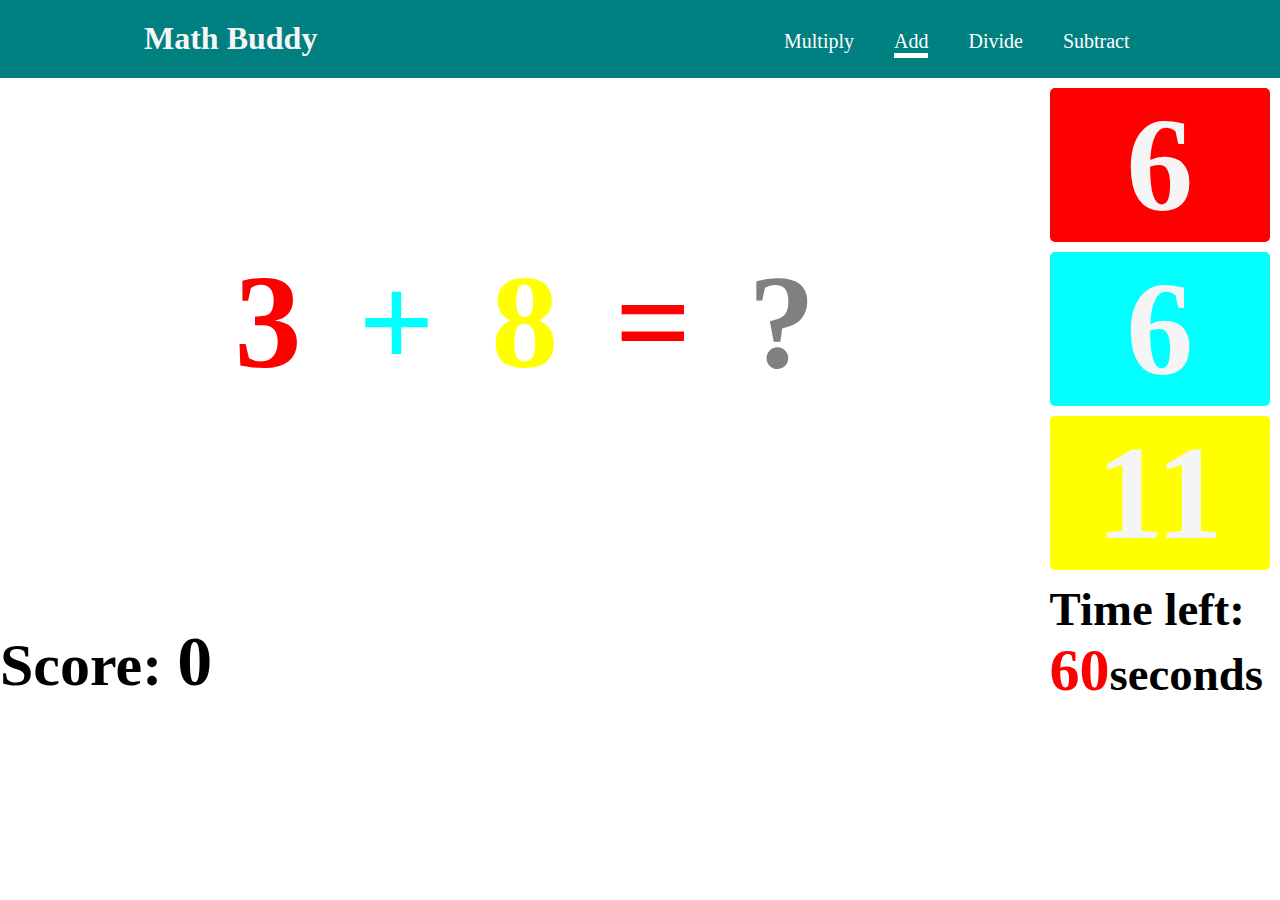
<file: index.html>
<!DOCTYPE html>
<html lang="en">
<head>
    <meta charset="UTF-8">
    <meta name="viewport" content="width=device-width, initial-scale=1.0">
    <link rel="stylesheet" href="styles/styles.css">
    <title>Math Buddy</title>
</head>
<body>
    <audio id="wrong" src="/audio/wrong-47985.mp3"></audio>
    
    <header>
        <div class="container">
            <h1>Math Buddy</h1>
            <ul>
                <li><a href="multiply.html">Multiply</a></li>
                <li class="current"><a href="indext.html">Add</a></li>
                <li><a href="divide.html">Divide</a></li>
                <li><a href="subtract.html">Subtract</a></li>
            </ul>

        </div>
    </header>

    <div class="wrapper">
        <div class="equation">
            <h1 id="num1" style="color: red;">1</h1>
            <h1 style="color: cyan;">+</h1>
            <h1 id="num2" style="color: yellow;">1</h1>
            <h1 style="color: red;">=</h1>
            <h1 style="color: gray;">?</h1>
        </div>

        <div class="answer-options">
            <h1 id="option1">1</h1>
            <h1 id="option2">2</h1>
            <h1 id="option3">3</h1>

        </div>

        <div id="score-container">
            <h2>Score: <span id="current-score">0</span></h2>
        </div>
        <div id="timer-container">
            <h3>Time left: <span id="timer">60</span>seconds</h3>
        </div>


        
    </div>

<script src="/app/add.js"></script>
</body>
</html>
</file>
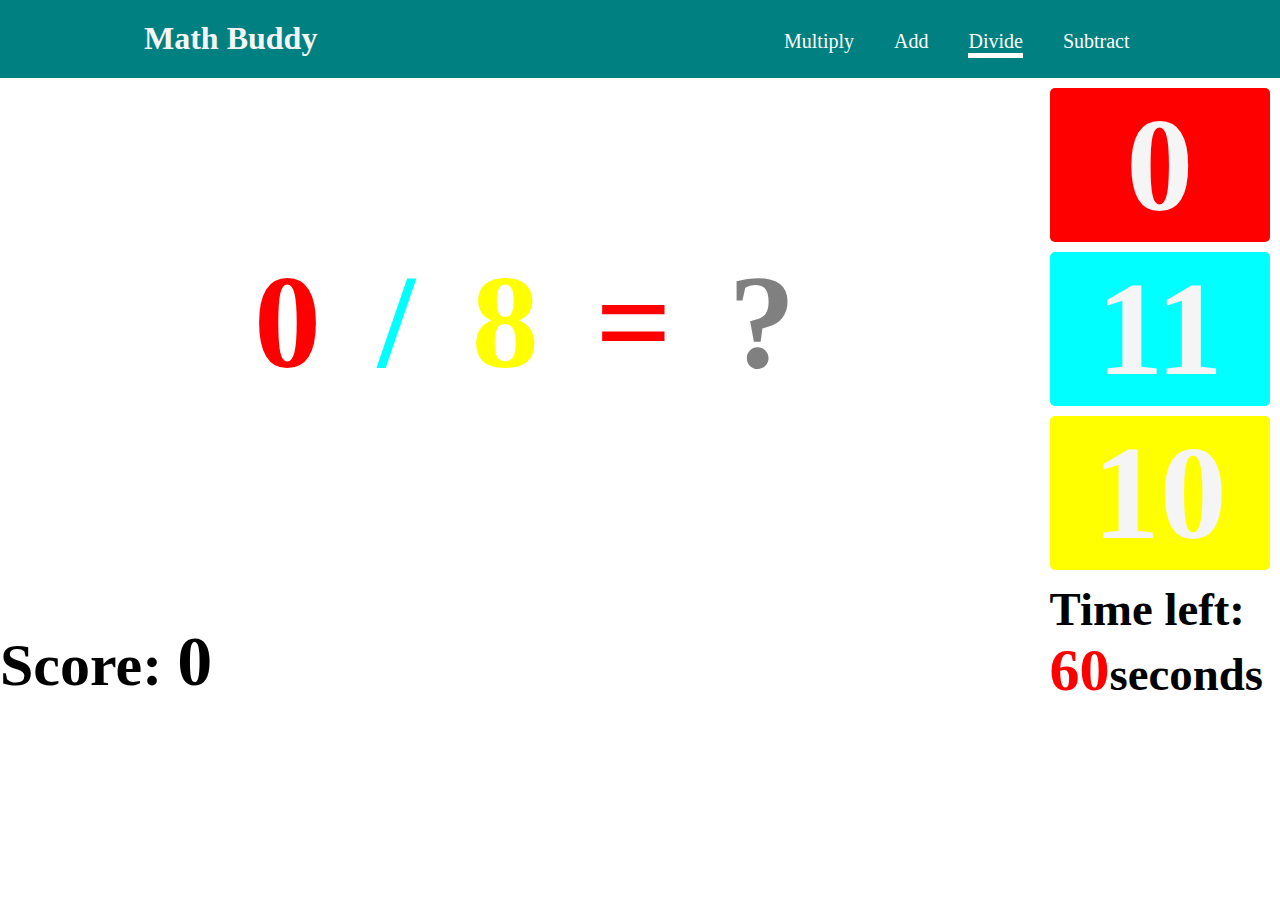
<file: divide.html>
<!DOCTYPE html>
<html lang="en">
<head>
    <meta charset="UTF-8">
    <meta name="viewport" content="width=device-width, initial-scale=1.0">
    <link rel="stylesheet" href="/styles/styles.css">
    <title>Math Buddy</title>
</head>
<body>
    <audio id="wrong" src="/audio/wrong-47985.mp3"></audio>
    
    <header>
        <div class="container">
            <h1>Math Buddy</h1>
            <ul>
                <li><a href="multiply.html">Multiply</a></li>
                <li><a href="indext.html">Add</a></li>
                <li class="current"><a href="divide.html">Divide</a></li>
                <li><a href="subtract.html">Subtract</a></li>
            </ul>

        </div>
    </header>

    <div class="wrapper">
        <div class="equation">
            <h1 id="num1" style="color: red;">1</h1>
            <h1 style="color: cyan;">/</h1>
            <h1 id="num2" style="color: yellow;">1</h1>
            <h1 style="color: red;">=</h1>
            <h1 style="color: gray;">?</h1>
        </div>

        <div class="answer-options">
            <h1 id="option1">1</h1>
            <h1 id="option2">2</h1>
            <h1 id="option3">3</h1>

        </div>


        <div id="score-container">
            <h2>Score: <span id="current-score">0</span></h2>
        </div>
        <div id="timer-container">
            <h3>Time left: <span id="timer">60</span>seconds</h3>
        </div>



    </div>
<script src="app/divide.js"></script>
</body>
</html>
</file>
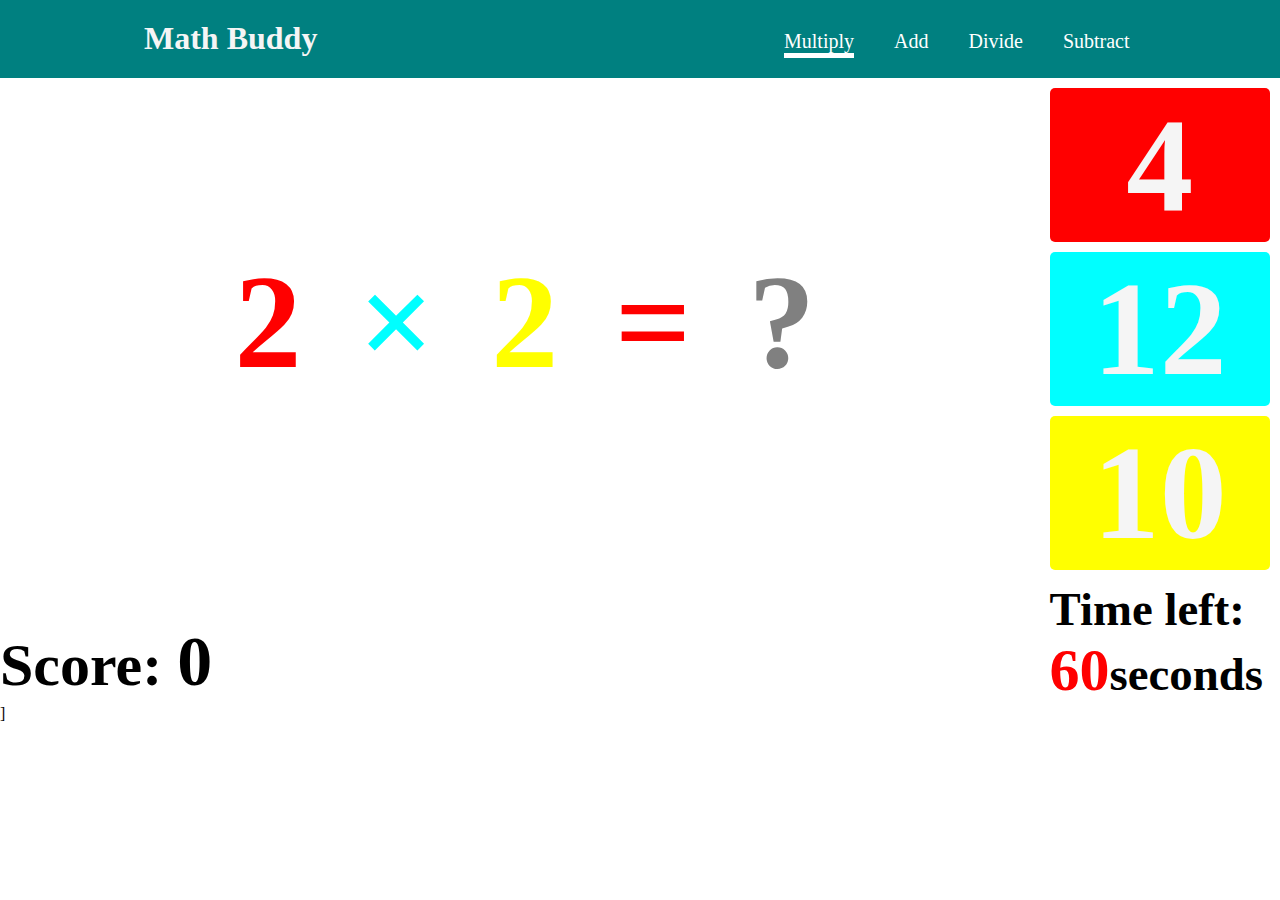
<file: multiply.html>
<!DOCTYPE html>
<html lang="en">
<head>
    <meta charset="UTF-8">
    <meta name="viewport" content="width=device-width, initial-scale=1.0">
    <link rel="stylesheet" href="/styles/styles.css">
    <title>Math Buddy</title>
</head>
<body>
    <audio id="wrong" src="/audio/wrong-47985.mp3"></audio>
    
    <header>
        <div class="container">
            <h1>Math Buddy</h1>
            <ul>
                <li class="current"><a href="multiply.html">Multiply</a></li>
                <li><a href="indext.html">Add</a></li>
                <li><a href="divide.html">Divide</a></li>
                <li><a href="subtract.html">Subtract</a></li>

            </ul>

        </div>
    </header>

    <div class="wrapper">
        <div class="equation">
            <h1 id="num1" style="color: red;">1</h1>
            <h1 style="color: cyan;">×</h1>
            <h1 id="num2" style="color: yellow;">1</h1>
            <h1 style="color: red;">=</h1>
            <h1 style="color: gray;">?</h1>
        </div>

        <div class="answer-options">
            <h1 id="option1">1</h1>
            <h1 id="option2">2</h1>
            <h1 id="option3">3</h1>

        </div>

        <div id="score-container">
            <h2>Score: <span id="current-score">0</span></h2>
        </div>
        <div id="timer-container">
            <h3>Time left: <span id="timer">60</span>seconds</h3>
        </div>


        ]
    </div>
<script src="app/multiply.js"></script>
</body>
</html>
</file>
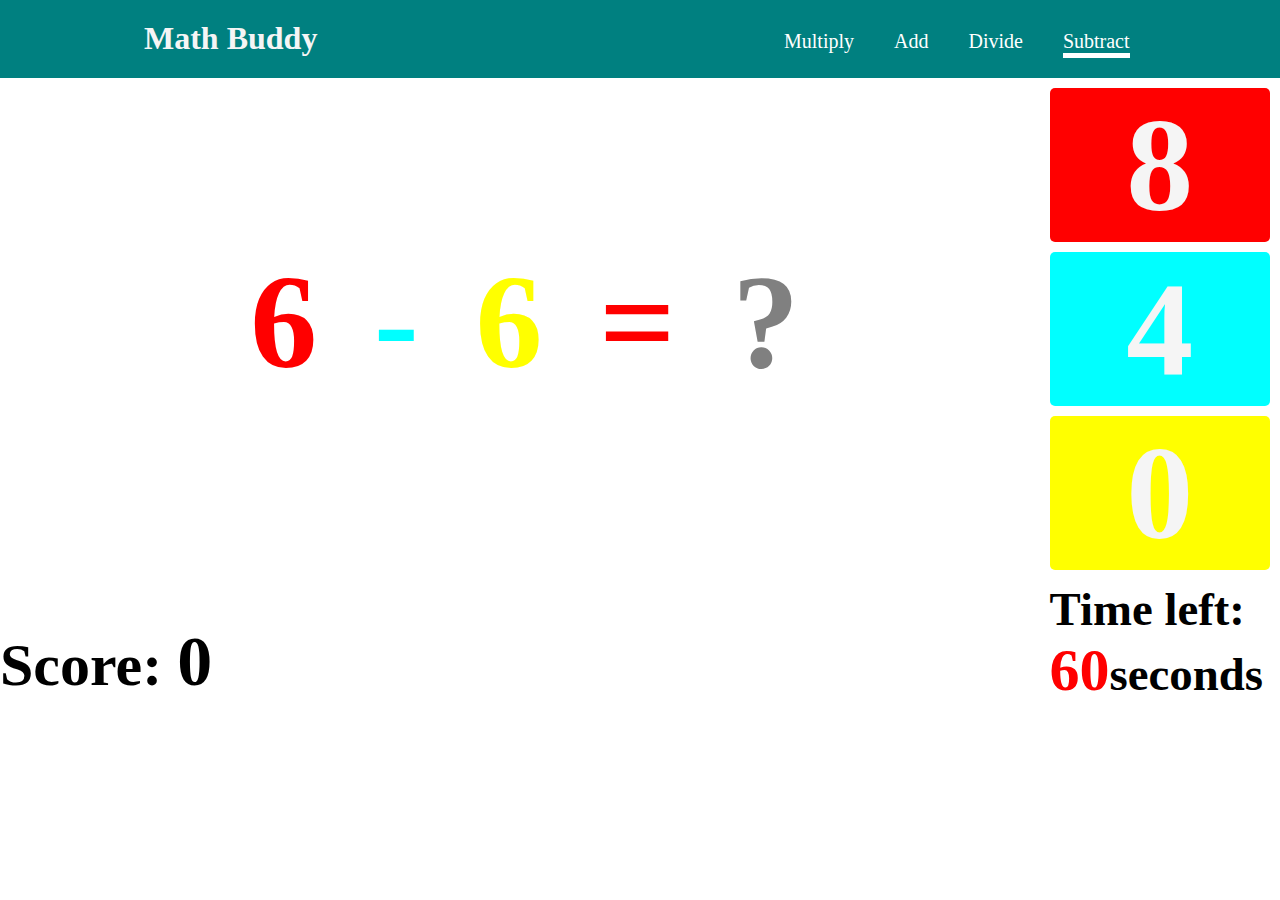
<file: subtract.html>
<!DOCTYPE html>
<html lang="en">
<head>
    <meta charset="UTF-8">
    <meta name="viewport" content="width=device-width, initial-scale=1.0">
    <link rel="stylesheet" href="/styles/styles.css">
    <title>Math Buddy</title>
</head>
<body>
    <audio id="wrong" src="/audio/wrong-47985.mp3"></audio>
    
    <header>
        <div class="container">
            <h1>Math Buddy</h1>
            <ul>
                <li><a href="multiply.html">Multiply</a></li>
                <li><a href="indext.html">Add</a></li>
                <li><a href="divide.html">Divide</a></li>
                <li class="current"><a href="subtract.html">Subtract</a></li>

            </ul>

        </div>
    </header>

    <div class="wrapper">
        <div class="equation">
            <h1 id="num1" style="color: red;">1</h1>
            <h1 style="color: cyan;">-</h1>
            <h1 id="num2" style="color: yellow;">1</h1>
            <h1 style="color: red;">=</h1>
            <h1 style="color: gray;">?</h1>
        </div>

        <div class="answer-options">
            <h1 id="option1">1</h1>
            <h1 id="option2">2</h1>
            <h1 id="option3">3</h1>

        </div>

        <div id="score-container">
            <h2>Score: <span id="current-score">0</span></h2>
        </div>
        <div id="timer-container">
            <h3>Time left: <span id="timer">60</span>seconds</h3>
        </div>



    </div>
<script src="app/subtract.js"></script>
</body>
</html>
</file>
<file: styles/styles.css>
*{
    margin: 0;
    padding: 0;
    font-family: 'Luckiest Guy', cursive;
}

body{
    background-color: white;
}


.container{
    padding: 20px;
    overflow: hidden;
    background-color: teal;
}

.container h1{
    float: left;
    margin-left: 10%;
    color: whitesmoke;
}

.container ul{
    list-style-type: none;
    font-size: 20px;
    margin-left: 60%;
}

.container li{
    margin-top: 10px;
    float: left;
    padding: 0 20px 0 20px;
}

.container a{
    text-decoration: none;
    color: white;
}

.current a::after{
    content: '_';
    background-color: white;
    font-size: 4px;
    display: block;
}

.wrapper{
    display: grid;
    grid-template-columns: 82% 18%;
}

.equation{
    font-size: 67px;
    background-color: white;
    border-radius: 5px;
    text-align: center;
    padding-top: 15%;
    margin-top: 10px;
    margin-left: 10px;
    margin-right: 10px;
}

.equation h1{
    display: inline;
    padding: 20px;
}

.answer-options{
    font-size: 67px;
    margin-right: 10px;
}

.answer-options h1{
    cursor: pointer;
    color: whitesmoke;
    border-radius: 5px;
    margin-top: 10px;
    text-align: center;
    width: 100%;
}

#option1{
    background-color: red;
    transition: 1s;
}

#option1:hover {
    color: red;
    background-color: white;
}

#option2{
    background-color: cyan;
    transition: 1s;
}

#option2:hover{
    color: cyan;
    background-color: white;
}

#option3{
    background-color: yellow;
    transition: 1s;
}

#option3:hover{
    color: yellow;
    background-color: white;
}

#score-container,
#timer-container {
    margin-top: 5%;
    font-size: 40px;
    font-weight: bold;
}

#current-score{
    font-size: 70px;
}

#timer {
    color: red;
    font-size: 60px;
    font-weight: bold;
}
</file>
